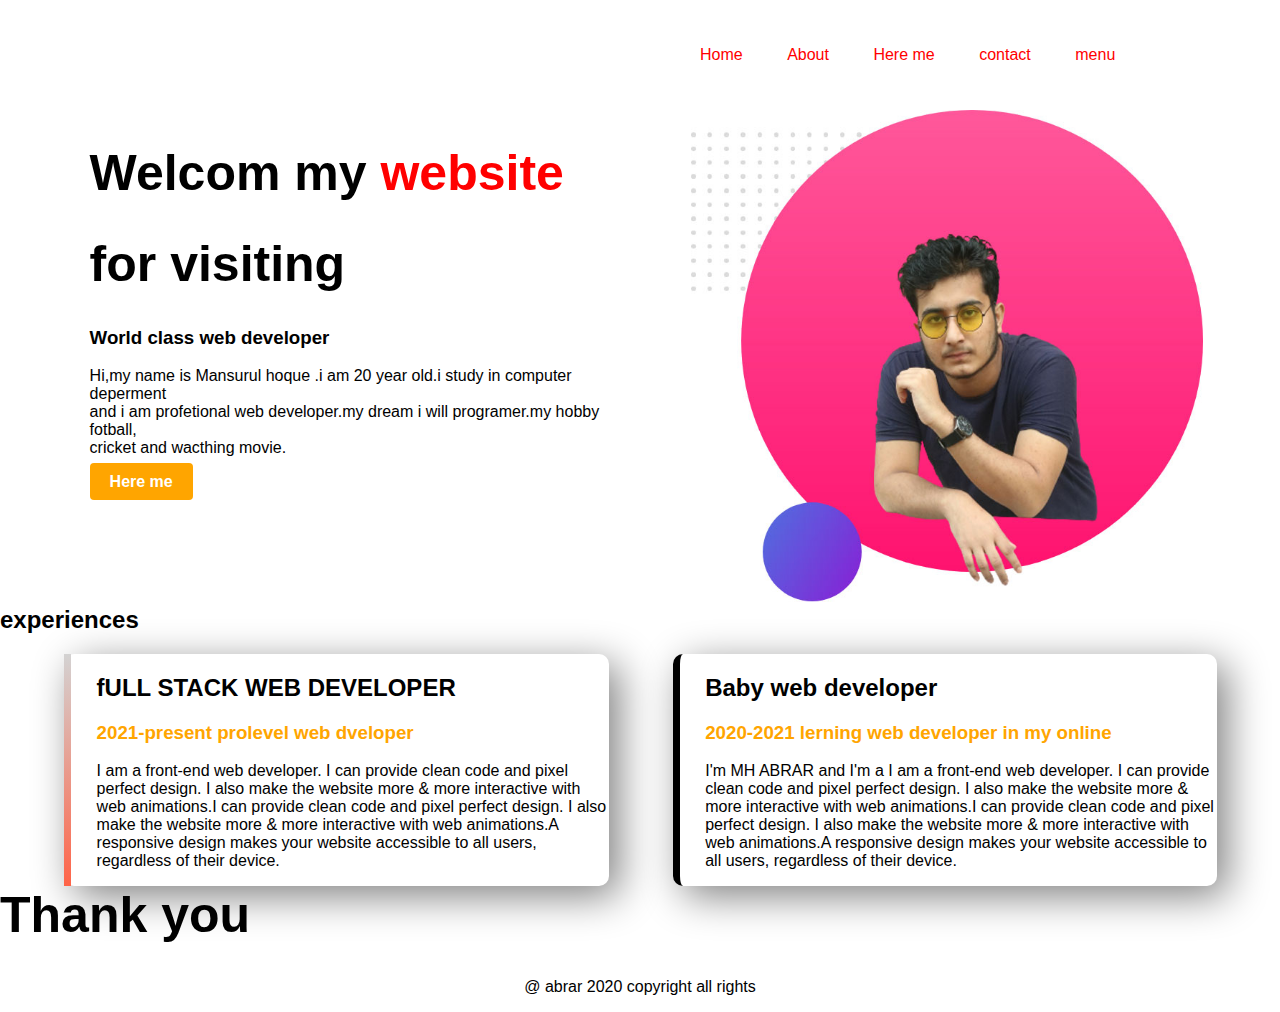
<file: web protpilo/index.html>
<!DOCTYPE html>
<html lang="en">
<head>
    <meta charset="UTF-8">
    <meta http-equiv="X-UA-Compatible" content="IE=edge">
    <meta name="viewport" content="width=device-width, initial-scale=1.0">
    <title>Abrar website</title>
    <link rel="stylesheet" href="main.css">
</head>
<body>
    <div>
        <nav>
            <ul>
                <li><a href="#">Home</a></li>
                <li><a href="#">About</a></li>
                <li><a href="#">Here me</a></li>
                <li><a href="#">contact</a></li>
                <li><a href="#">menu</a></li>
                
            </ul>
        </nav>
    <section>
        <div class="half-width">
        <h1>Welcom my <span class="ami">website </span></h1>
        <h1>for visiting</h1>
        <h3>World class web developer</h3> 
        <p>Hi,my name is Mansurul hoque .i am 20 year old.i study in computer deperment <br> and i am profetional web developer.my dream i will programer.my hobby fotball,<br>cricket and wacthing movie.</p>
        <a class="link-button" target="_blank" href="https://www.linkedin.com/in/mh-abrar-bb7011228/">Here me</a>
      
        </div>
       </div>
       <div class="half-width">
        <img src="new.jpg">
       </div>
    </section>
    <section class="experiences-area">
        <h2>experiences</h2>
        <div id="full-stack" class="half-width single-experiences">
            <H2>fULL STACK WEB DEVELOPER</H2>
            <h3 class="orange">2021-present prolevel web  dveloper</h3>
            <p>
            
                I am a front-end web developer. I can provide clean code and pixel perfect design. I also make the website more & more interactive with web animations.I can provide clean code and pixel perfect design. I also make the website more & more interactive with web animations.A responsive design makes your website accessible to all users, regardless of their device.</p>
            
        </div>
        <div id="one-stack"  class="half-width single-experiences">
            <h2>Baby web developer</h2>
            <h3 class="orange">2020-2021 lerning web developer in my online</h3>
            <p>
                I'm MH ABRAR and I'm a
                I am a front-end web developer. I can provide clean code and pixel perfect design. I also make the website more & more interactive with web animations.I can provide clean code and pixel perfect design. I also make the website more & more interactive with web animations.A responsive design makes your website accessible to all users, regardless of their device.</p>

        </div>
        
            
            
        </div>
        
        
   


    </section>
    
<section>
  

    <div>
        <h1>Thank you </h1>
    </div>
</section>
<footer>
    <p>@ abrar 2020 copyright all rights</p>
</footer>




    
    
    
    </body>
    </html>
</file>
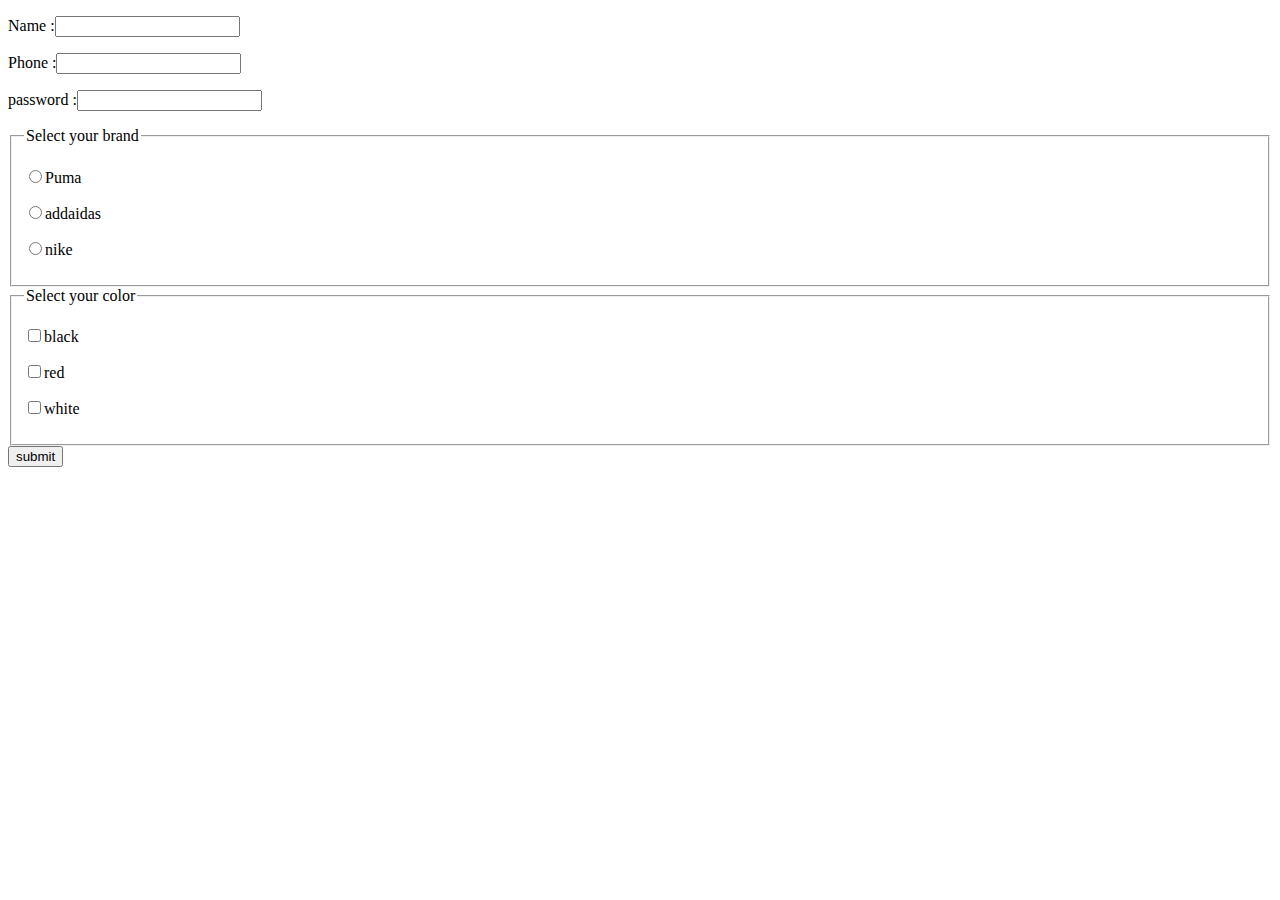
<file: web protpilo/from.html>
<!DOCTYPE html>
<html lang="en">
<head>
    <meta charset="UTF-8">
    <meta http-equiv="X-UA-Compatible" content="IE=edge">
    <meta name="viewport" content="width=device-width, initial-scale=1.0">
    <title>From</title>
</head>
<body>
    <form>
        <p>Name :<input type="text"></p>
        <p>Phone :<input type="number"></p>
        <p>password :<input type="password"></p>
        <fieldset>
            <legend>Select your brand</legend>
            <p><label for="Puma"><input type="radio" name="brand" id="Puma">Puma</label></p>
            <p><label for="addaidas"><input type="radio" name="brand" id="addaidas">addaidas</label></p>
            <p><label for="nike"><input type="radio" name="brand" id="nike">nike</label></p>
        

        </fieldset>
        <fieldset>
            <legend>Select your color</legend>
            <p><label for="black"><input type="checkbox" name="color" id="black">black</label></p>
            <p><label for="red"><input type="checkbox" name="color" id="red">red</label></p>
            <p><label for="white"><input type="checkbox" name="color" id="white">white</label></p>
        </fieldset>
        <button type="submit">submit </button>
    </form>
</body>
</html>
</file>
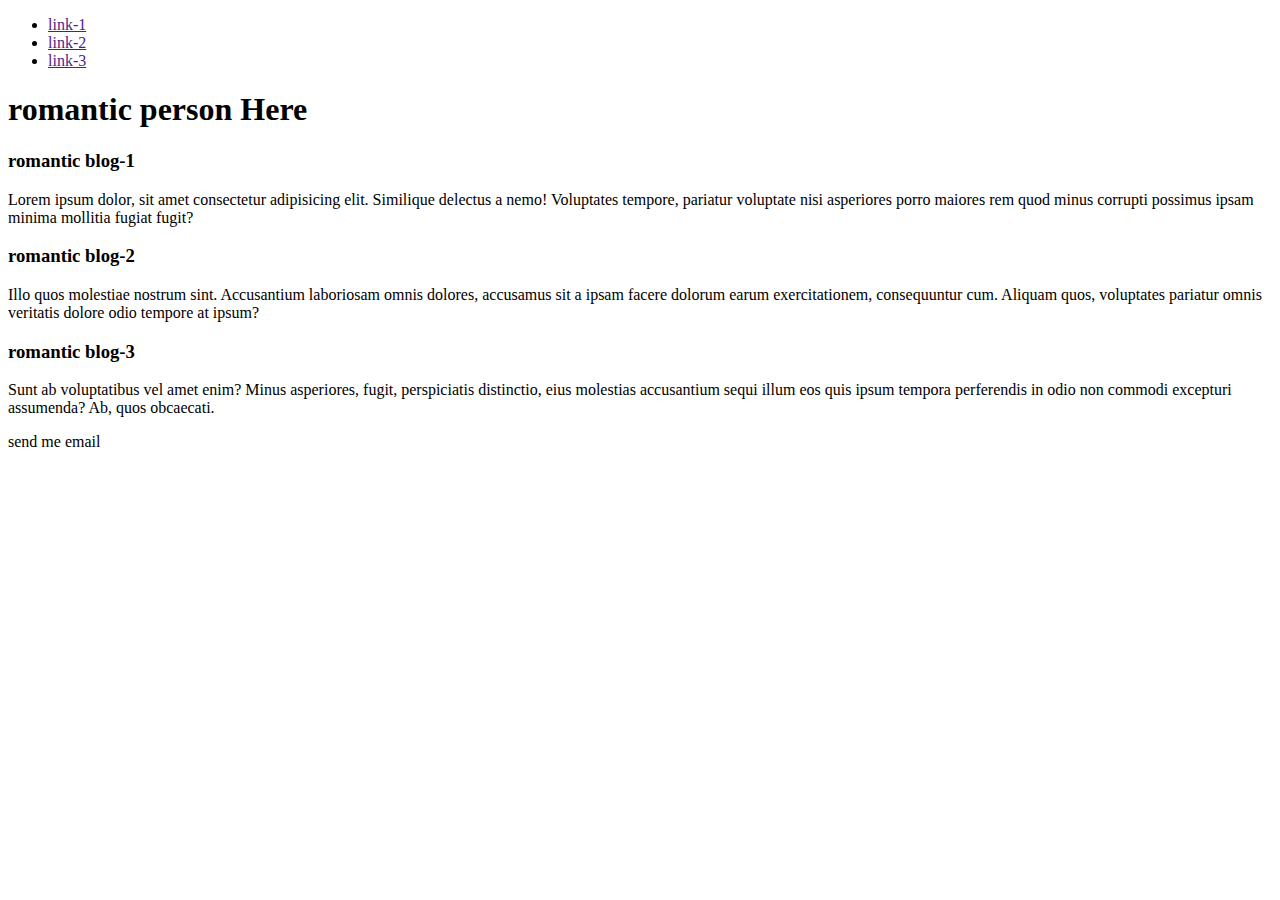
<file: web protpilo/semantic.html>
<!DOCTYPE html>
<html lang="en">
<head>
    <meta charset="UTF-8">
    <meta http-equiv="X-UA-Compatible" content="IE=edge">
    <meta name="viewport" content="width=device-width, initial-scale=1.0">
    <title>Document</title>
</head>
<body>
    <header>
        <nav>
            <ul>
                <li><a href="">link-1</a></li>
                <li><a href="">link-2</a></li>
                <li><a href="">link-3</a></li>
            </ul>
            
            <h1>romantic person Here</h1>
    
        </nav>
    </header>
  <main>
    <section class="container">

        <article class="blog">
            <h3>romantic blog-1</h3>
            <p>Lorem ipsum dolor, sit amet consectetur adipisicing elit. Similique delectus a nemo! Voluptates tempore, pariatur voluptate nisi asperiores porro maiores rem quod minus corrupti possimus ipsam minima mollitia fugiat fugit?</p>
        </article>
          
        
        <article class="blog">
            <h3>romantic blog-2</h3>
            <p>Illo quos molestiae nostrum sint. Accusantium laboriosam omnis dolores, accusamus sit a ipsam facere dolorum earum exercitationem, consequuntur cum. Aliquam quos, voluptates pariatur omnis veritatis dolore odio tempore at ipsum?</p>
        </article>
        <article class="blog">
            <h3>romantic blog-3</h3>
            <p>Sunt ab voluptatibus vel amet enim? Minus asperiores, fugit, perspiciatis distinctio, eius molestias accusantium sequi illum eos quis ipsum tempora perferendis in odio non commodi excepturi assumenda? Ab, quos obcaecati.</p>
        </article>
        
        </div>
        

    </div>
   </section>
  </main>
   <footer>
    <p>send me email</p>
   </footer>
</body>
</html>
</file>
<file: web protpilo/main.css>
body{
    font-family: sans-serif;
    margin: 0;
    padding: 0%;

}
h1{
    font-size: 50px;
    
}
.ami{
    color: red ;
}

.half-width{
    width: 40%;
    float: left;
    margin-left: 5%;
    padding-left: 2%;
}
.half-width img{
    width: 100%;
}


.menu{
    margin-top: 5%;
    float: left;

}
img{
    width: 100%;
}
nav ul li{
    display: inline-block;
    list-style: none;
    margin: 10px 20px;
    margin-left: ;
}
nav{
    display: flex;
    width: 50%;
    margin: auto;
    padding: 20px 0;
    align-items: center;
    justify-content: space-between;
    margin-left: 50%;
}
nav ul li a {
    text-decoration: none;
    color: red;
    font-width none;
}
.link-button{
    text-decoration: none;
    background-color: orange;
    padding: 10px 20px;
    border-radius: 4px;
    color: white;
    font-weight: bold;
}

.orange{
    color: orange;
}
.single-experiences{
    box-shadow: 10px 10px 40px gray;
    border-radius: 10px;
    height: 80%;
}
#full-stack{
    border-left: 7px solid;
    border-image: linear-gradient(lightgrey ,tomato);
    border-image-slice: 1;
}
#one-stack{
    border-left: 7px solid;
    border-image: linear-gradiebnt(black ,tomato);
    border-image-slice: 1;
}
footer p{
    text-align: center;
}
</file>
